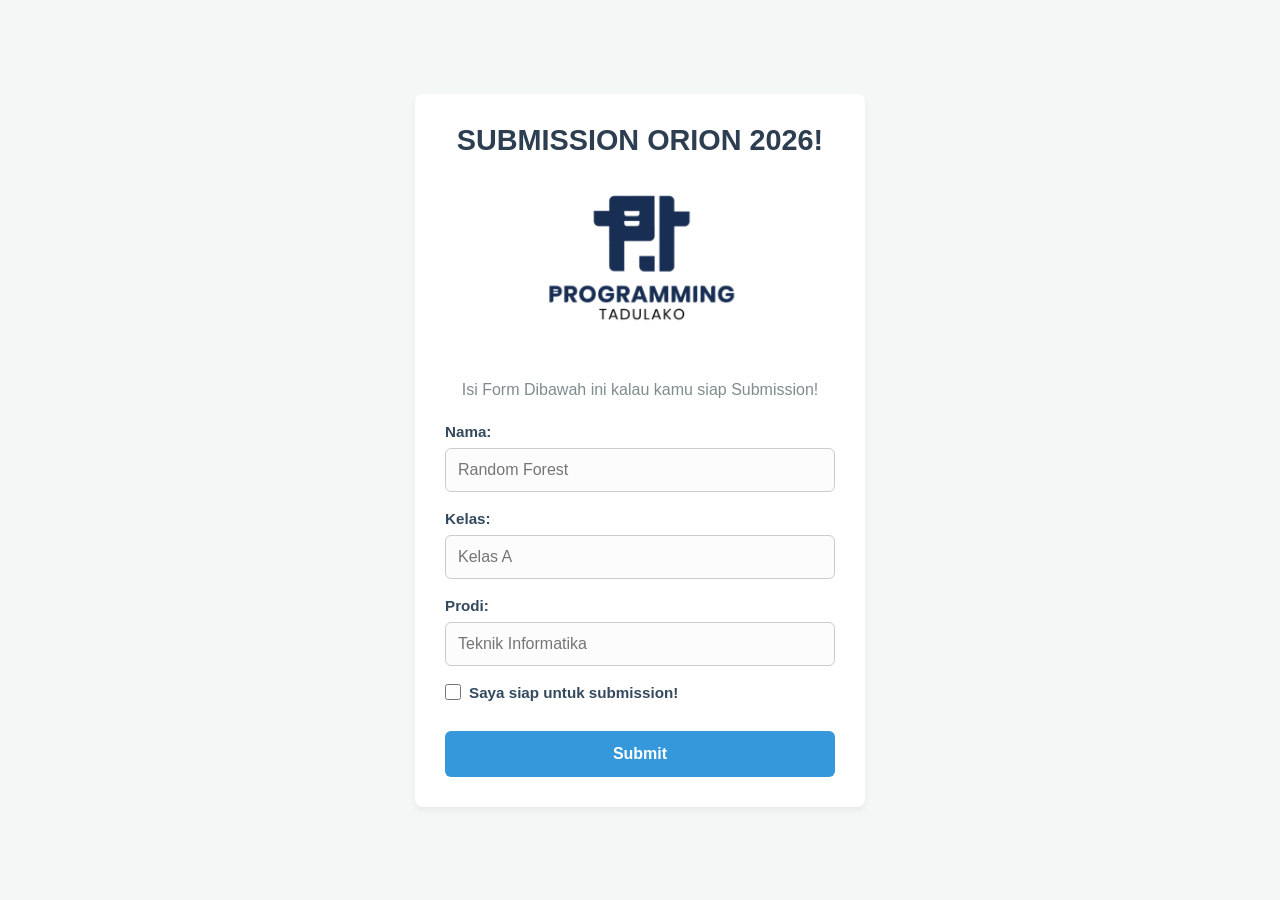
<file: index.html>
<!DOCTYPE html>
<html lang="en">
<head>
    <meta charset="UTF-8">
    <meta name="viewport" content="width=device-width, initial-scale=1.0">
    <title>MAU SUBMISSION</title>
    <link rel="stylesheet" href="css/style.css">
</head>
<body>
    
    <form action="submit.html" method="GET" class="form">
        <h1>SUBMISSION ORION 2026!</h1>
        <img src="img/logo.png" alt="Logo">
        <p>Isi Form Dibawah ini kalau kamu siap Submission!</p>
        
        <label for="nama">Nama:</label>
        <input type="text" id="nama" name="nama" required placeholder="Random Forest"><br><br>

        <label for="kelas">Kelas:</label>
        <input type="text" id="kelas" name="kelas" required placeholder="Kelas A"><br><br>
        
        <label for="prodi">Prodi:</label>
        <input type="text" id="prodi" name="prodi" required placeholder="Teknik Informatika"><br><br>

        <div class="checkbox-group">
            <input type="checkbox" id="siap" name="siap" required>
            <label for="siap">Saya siap untuk submission!</label>
        </div>

        <input type="submit" value="Submit">
    </form>
</body>
<script src="js/script.js"></script>
</html>
</file>
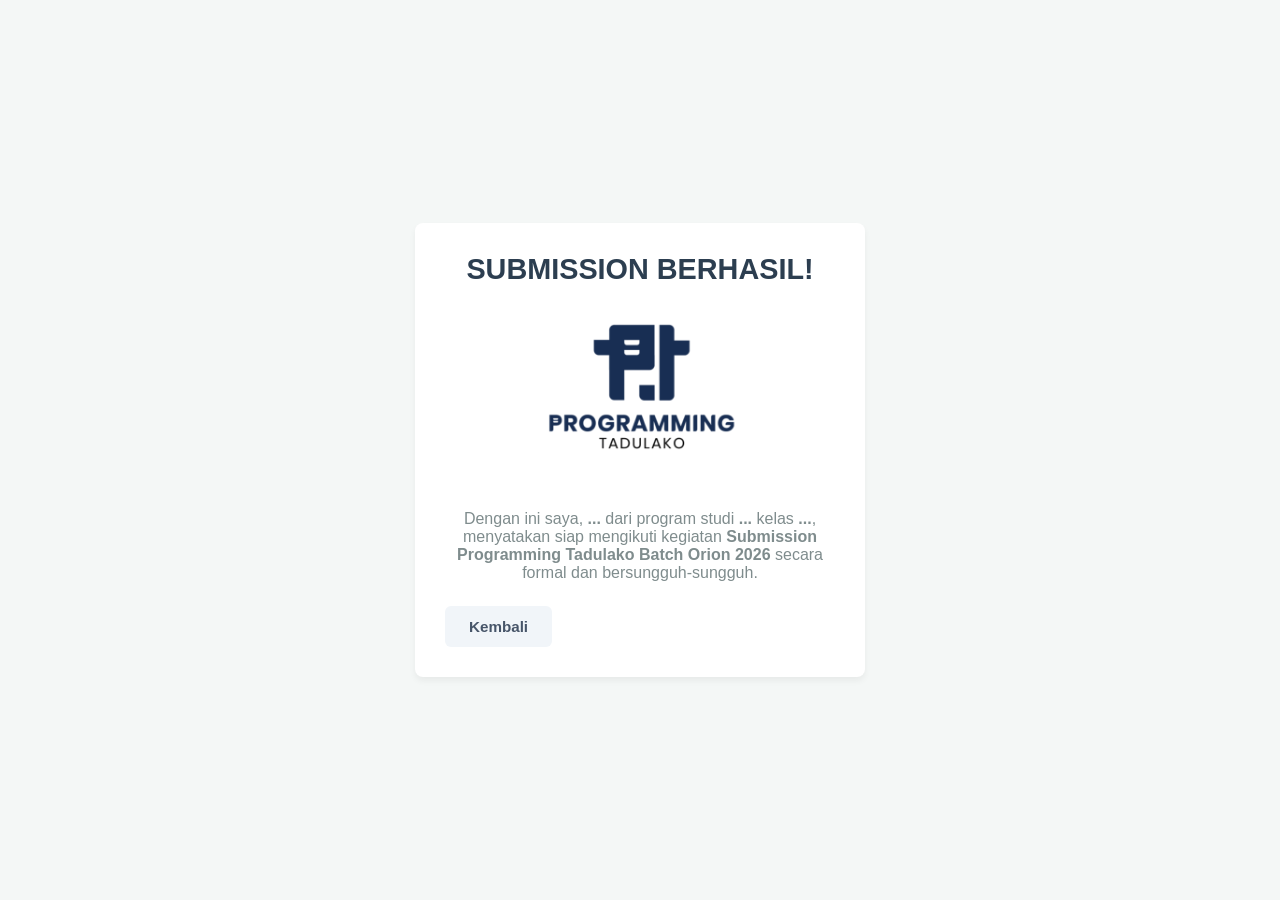
<file: submit.html>
<!DOCTYPE html>
<html lang="id">
<head>
    <meta charset="UTF-8">
    <meta name="viewport" content="width=device-width, initial-scale=1.0">
    <title>Submission Berhasil</title>
    <link rel="stylesheet" href="css/style.css">
</head>
<body>
    
    <div class="form">
        <h1>SUBMISSION BERHASIL!</h1>
        <img src="img/logo.png" alt="Logo">
        
        <p class="statement-text" id="statement-text">
            Memuat data...
        </p>

        <a href="index.html" class="btn-back">Kembali</a>
    </div>

    <script src="js/script.js"></script>
</body>
</html>
</file>
<file: css/style.css>
* {
    box-sizing: border-box;
    margin: 0;
    padding: 0;
    font-family: 'Segoe UI', Tahoma, Geneva, Verdana, sans-serif;
}

body {
    background-color: #f4f7f6;
    color: #333;
    display: flex;
    flex-direction: column;
    align-items: center;
    justify-content: center;
    min-height: 100vh;
    padding: 20px;
}

/* Heading styles */
h1 {
    color: #2c3e50;
    font-size: 1.8rem;
    text-align: center;
    margin-bottom: 8px;
}

img {
    display: block;
    margin: auto;
    width: 200px;
    height: 200px;
    margin-bottom: 16px;
}

p {
    color: #7f8c8d;
    font-size: 1rem;
    margin-bottom: 24px;
    text-align: center;
}

.form {
    background: #ffffff;
    padding: 30px;
    border-radius: 8px;
    box-shadow: 0 4px 6px rgba(0, 0, 0, 0.05);
    width: 100%;
    max-width: 450px;
}

label:not([for="siap"]) {
    display: block;
    font-weight: 600;
    margin-bottom: 8px;
    color: #34495e;
    font-size: 0.95rem;
}

input[type="text"]{
    width: 100%;
    padding: 12px;
    border: 1px solid #ccc;
    border-radius: 6px;
    font-size: 1rem;
    background-color: #fcfcfc;
    transition: all 0.3s ease;
}

input[type="text"]:focus{
    border-color: #3498db;
    background-color: #fff;
    outline: none;
    box-shadow: 0 0 0 3px rgba(52, 152, 219, 0.15);
}

.checkbox-group {
    display: flex;
    align-items: center;
    gap: 8px;
    margin-bottom: 20px;
}

.checkbox-group label {
    font-weight: 600;
    color: #34495e;
    font-size: 0.95rem;
    cursor: pointer;
}

.checkbox-group input[type="checkbox"] {
    width: 16px;
    height: 16px;
    cursor: pointer;
}

input[type="submit"] {
    width: 100%;
    background-color: #3498db;
    color: white;
    padding: 14px;
    border: none;
    border-radius: 6px;
    font-size: 1rem;
    font-weight: bold;
    cursor: pointer;
    transition: background-color 0.2s ease, transform 0.1s ease;
    margin-top: 10px;
}

input[type="submit"]:hover {
    background-color: #2980b9;
}

input[type="submit"]:active {
    transform: scale(0.98);
}

.btn-back {
    display: inline-block;
    padding: 12px 24px;
    background-color: #f1f5f9;
    color: #475569;
    text-decoration: none;
    font-weight: 600;
    font-size: 0.95rem;
    border-radius: 6px;
    transition: all 0.2s ease;
}

.btn-back:hover {
    background-color: #e2e8f0;
    color: #1e293b;
}
</file>
